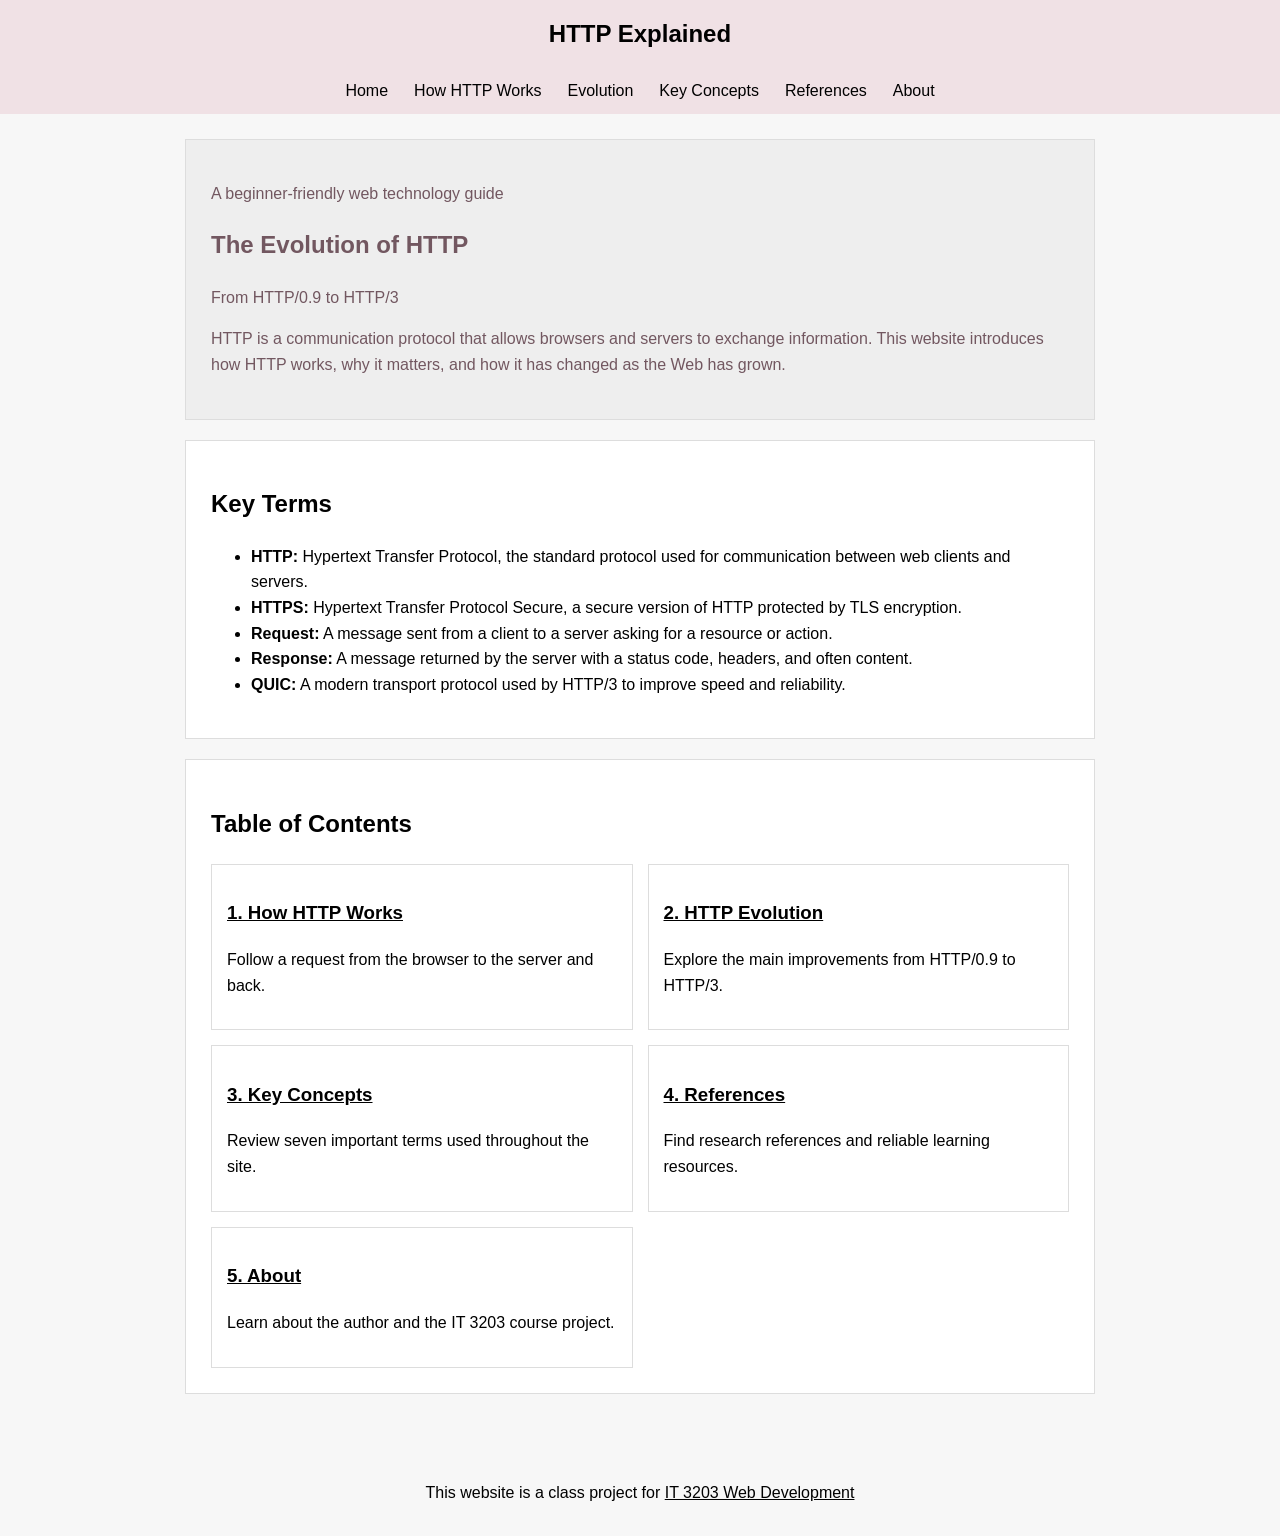
<file: index.html>
<!DOCTYPE html>
<html lang="en">
    <head>
        <meta charset="UTF-8">
        <meta name="viewport"
              content="width=device-width, initial-scale=1.0">
        <title>Home | HTTP Explained</title>
        <link rel="stylesheet" href="style.css">
    </head>

    <body>
        <!-- Website header-->
         <header class="site-header">
            <div class="container header-inner">
                <a class="brand" href="index.html">
                    HTTP Explained
                </a>

                <!-- Navigation -->
                 <nav>
                    <ul class="nav-list">
                        <li><a href="index.html">Home</a></li>
                        <li><a href="how-http-works.html">How HTTP Works</a></li>
                        <li><a href="http-evolution.html">Evolution</a></li>
                        <li><a href="key-concepts.html">Key Concepts</a></li>
                        <li><a href="references.html">References</a></li>
                        <li><a href="about.html">About</a></li>
                    </ul>
                </nav>

            </div>
        </header>

        <!-- Main content of this page -->
         <main id="main-content" class="container">
            <section class="hero">
                <p class="eyebrow">A beginner-friendly web technology guide</p>
                <h1>The Evolution of HTTP</h1>
                <p class="hero-lead">From HTTP/0.9 to HTTP/3</p>
                <p>HTTP is a communication protocol that allows browsers and servers to exchange information.
                   This website introduces how HTTP works, why it matters, and how it has changed as the Web has grown.
                </p>
            </section>

            <section class="content-section">
                <h2>Key Terms</h2>

                <ul class="key-terms-list">
                    <li><strong>HTTP:</strong> Hypertext Transfer Protocol, the standard protocol used for communication between web clients and servers.</li>

                    <li><strong>HTTPS:</strong> Hypertext Transfer Protocol Secure, a secure version of HTTP protected by TLS encryption.</li>

                    <li><strong>Request:</strong> A message sent from a client to a server asking for a resource or action.</li>

                    <li><strong>Response:</strong> A message returned by the server with a status code, headers, and often content.</li>

                    <li><strong>QUIC:</strong> A modern transport protocol used by HTTP/3 to improve speed and reliability.</li>
                </ul>
            </section>

            <section class="content-section">
                <h2>Table of Contents</h2>
                <div class="card-grid">
                    <article class="card">
                        <h3><a href="how-http-works.html">1. How HTTP Works</a>
                        </h3>
                        <p>Follow a request from the browser to the server and back.
                        </p>
                    </article>
                    <article class="card">
                        <h3><a href="http-evolution.html">2. HTTP Evolution</a></h3>
                        <p>Explore the main improvements from HTTP/0.9 to HTTP/3.</p>
                    </article>
                    <article class="card">
                        <h3><a href="key-concepts.html">3. Key Concepts</a></h3>
                        <p>Review seven important terms used throughout the site.</p>
                    </article>
                    <article class="card">
                        <h3><a href="references.html">4. References</a></h3>
                        <p>Find research references and reliable learning resources.</p>
                    </article>
                    <article class="card">
                        <h3><a href="about.html">5. About</a></h3>
                        <p>Learn about the author and the IT 3203 course project.</p>
                    </article>
                </div>
            </section>
         </main>


        

        <!-- website footer-->
        <footer class="site-footer">
            <div class="container">
                <p>
                    This website is a class project for
                    <a href="https://ksuweb.github.io/IT3203">
                        IT 3203 Web Development
                    </a>
                </p>
            </div>
        </footer>


    </body>

</html>
</file>
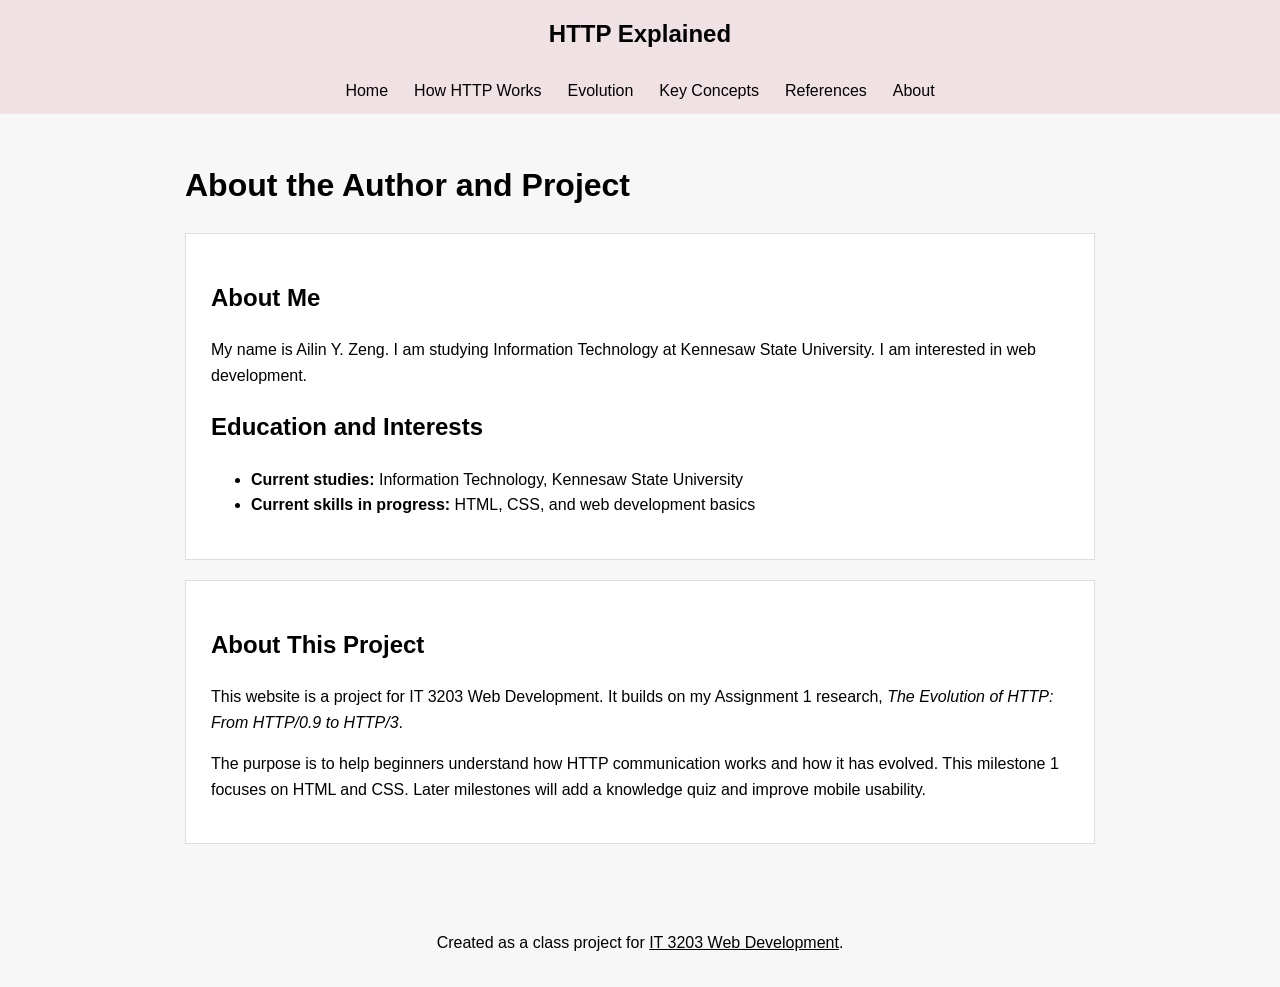
<file: about.html>
<!DOCTYPE html>
<html lang="en">
<head>
  <meta charset="UTF-8">
  <meta name="viewport" content="width=device-width, initial-scale=1.0">
  <meta name="description" content="About the author and the IT 3203 web development project.">
  <title>About | HTTP Explained</title>
  <link rel="stylesheet" href="style.css">
</head>
<body>
  <!-- Navigation -->
  <header class="site-header">
    <div class="container header-inner">
      <a class="brand" href="index.html">HTTP Explained</a>
      <nav>
        <ul class="nav-list">
          <li><a href="index.html">Home</a></li>
          <li><a href="how-http-works.html">How HTTP Works</a></li>
          <li><a href="http-evolution.html">Evolution</a></li>
          <li><a href="key-concepts.html">Key Concepts</a></li>
          <li><a href="references.html">References</a></li>
          <li><a href="about.html" aria-current="page">About</a></li>
        </ul>
      </nav>
    </div>
  </header>

  <!-- Main content of this page -->
  <main id="main-content" class="container">
<h1>About the Author and Project</h1>
    <section class="content-section">
      <h2>About Me</h2>
      <p>My name is Ailin Y. Zeng. I am studying Information Technology at
        Kennesaw State University.
        I am interested in web development.</p>

      <h2>Education and Interests</h2>
      <ul class="simple-list">
        <li><strong>Current studies:</strong> Information Technology, Kennesaw State University</li>
        <li><strong>Current skills in progress:</strong> HTML, CSS, and web development basics</li>
      </ul>
    </section>

    <section class="content-section">
      <h2>About This Project</h2>
      <p>This website is a project for IT 3203 Web Development.
        It builds on my Assignment 1 research, <em>The Evolution of HTTP: From HTTP/0.9 to HTTP/3</em>.</p>
      <p>The purpose is to help beginners understand how HTTP communication works and
        how it has evolved. This milestone 1 focuses on HTML and CSS.
        Later milestones will add a knowledge quiz and improve mobile usability.</p>
    </section>
  </main>

  <!-- website footer-->
  <footer class="site-footer">
    <div class="container">
      <p>Created as a class project for
        <a href="https://ksuweb.github.io/IT3203/">IT 3203 Web Development</a>.
      </p>
    </div>
  </footer>
</body>
</html>
</file>
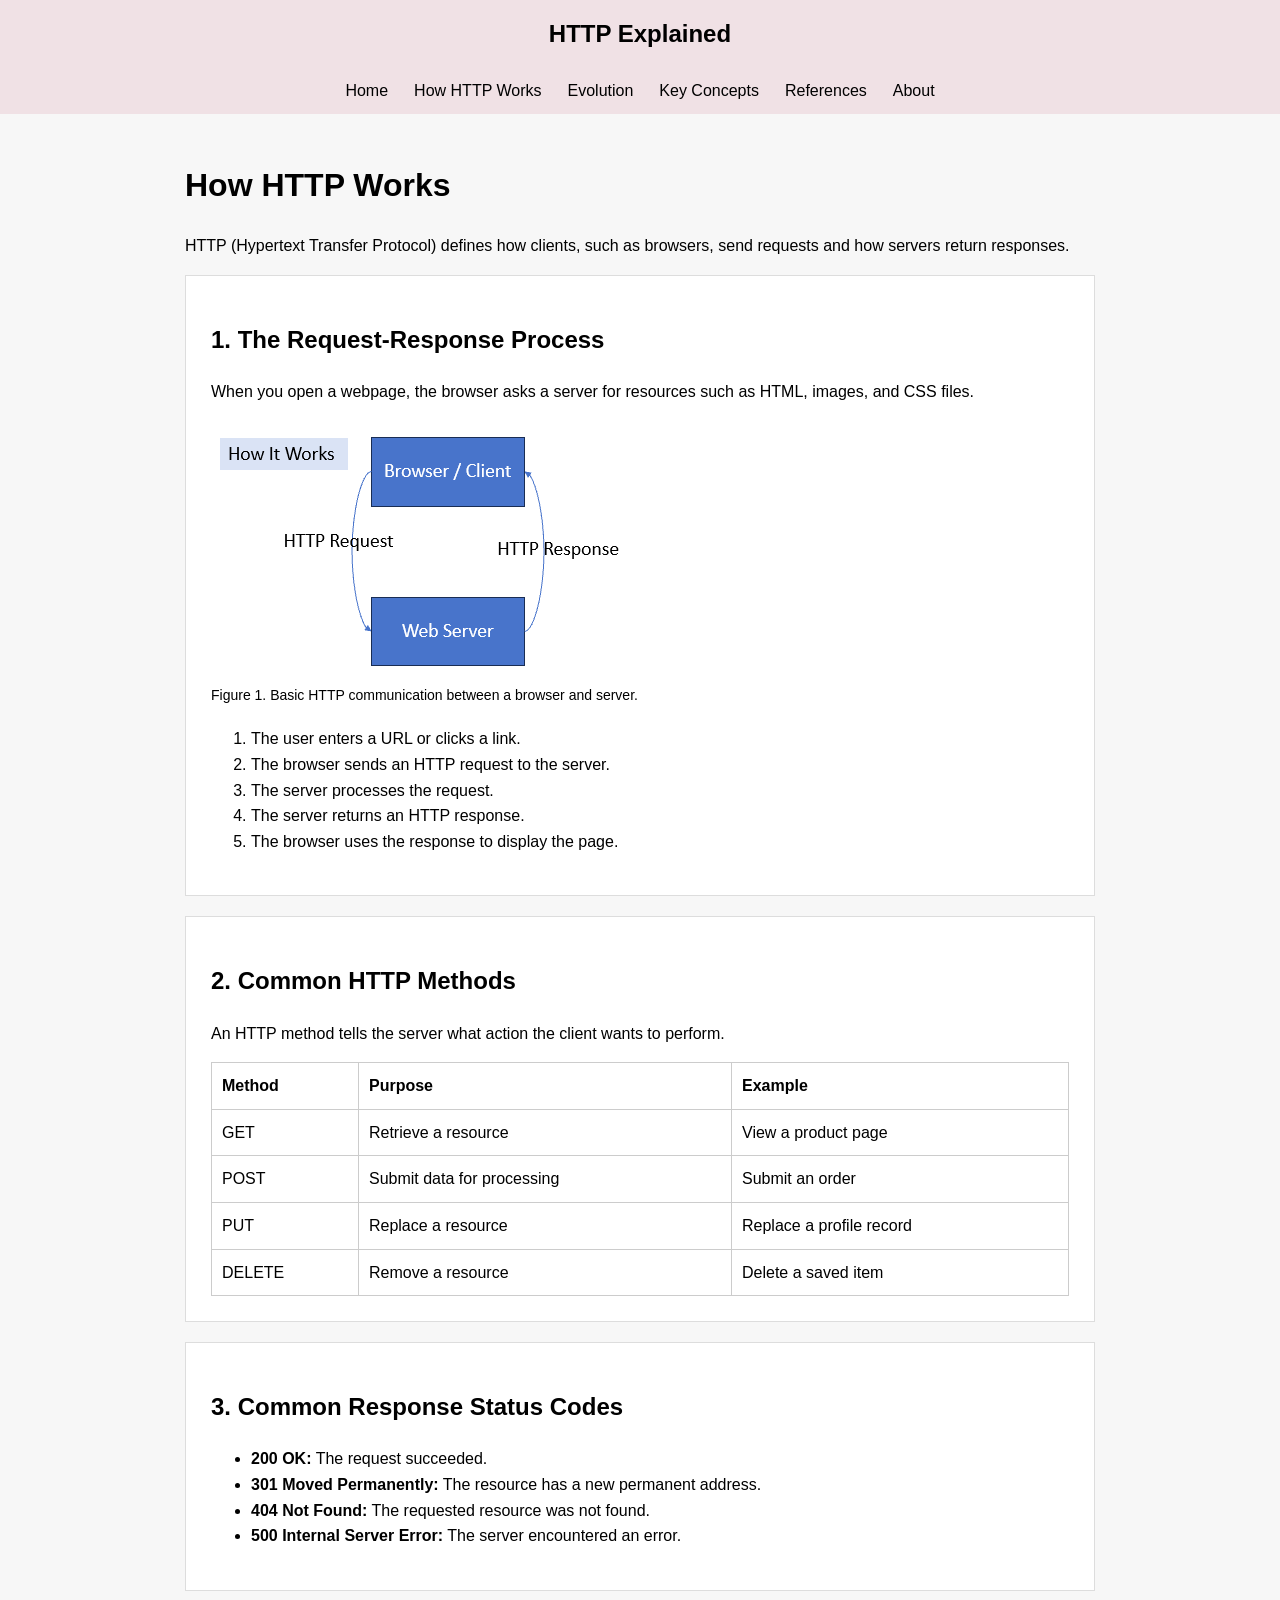
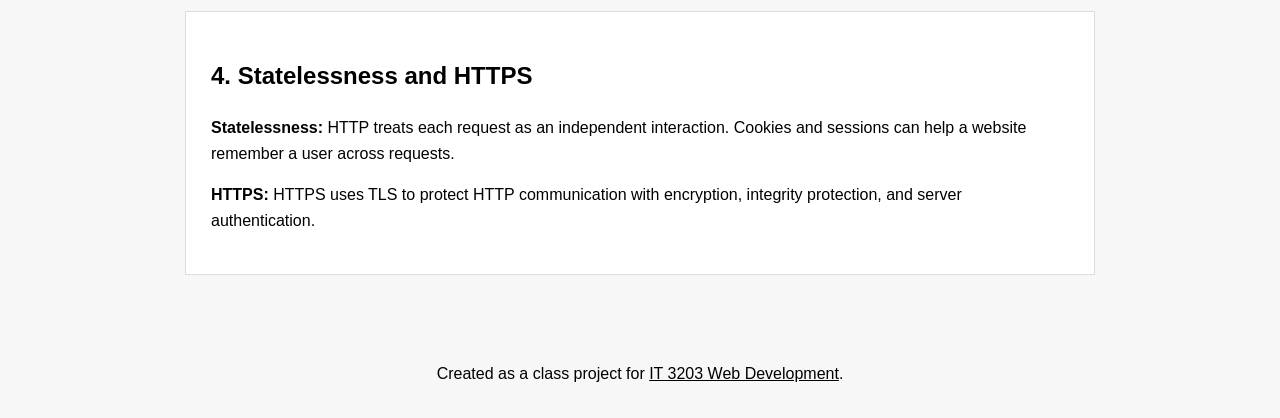
<file: how-http-works.html>
<!DOCTYPE html>
<html lang="en">
<head>
  <meta charset="UTF-8">
  <meta name="viewport" content="width=device-width, initial-scale=1.0">
  <meta name="description" content="HTTP requests, responses, common methods, status codes and HTTPS.">
  <title>How HTTP Works | HTTP Explained</title>
  <link rel="stylesheet" href="style.css">
</head>
<body>
  
  <!-- Navigation -->
  <header class="site-header">
    <div class="container header-inner">
      <a class="brand" href="index.html">HTTP Explained</a>
      <nav>
        <ul class="nav-list">
          <li><a href="index.html">Home</a></li>
          <li><a href="how-http-works.html" aria-current="page">How HTTP Works</a></li>
          <li><a href="http-evolution.html">Evolution</a></li>
          <li><a href="key-concepts.html">Key Concepts</a></li>
          <li><a href="references.html">References</a></li>
          <li><a href="about.html">About</a></li>
        </ul>
      </nav>
    </div>
  </header>

  <!-- Main content of this page -->
  <main id="main-content" class="container">
    <h1>How HTTP Works</h1>
    <p class="page-intro">HTTP (Hypertext Transfer Protocol) defines how clients, such as browsers,
      send requests and how servers return responses.</p>

    <section class="content-section">
      <h2>1. The Request-Response Process</h2>
      <p>When you open a webpage, the browser asks a server for resources such as HTML, images, and CSS files.</p>
      <figure>
        <img src="images/http-process.png" width="430" height="252"
          alt="A browser sends an HTTP request to a web server, and the server sends an HTTP response back.">
        <figcaption>Figure 1. Basic HTTP communication between a browser and server.</figcaption>
      </figure>
      <ol class="step-list">
        <li>The user enters a URL or clicks a link.</li>
        <li>The browser sends an HTTP request to the server.</li>
        <li>The server processes the request.</li>
        <li>The server returns an HTTP response.</li>
        <li>The browser uses the response to display the page.</li>
      </ol>
    </section>

    <section class="content-section">
      <h2>2. Common HTTP Methods</h2>
      <p>An HTTP method tells the server what action the client wants to perform.</p>
      <div class="table-scroll">
        <table>
          <thead><tr><th scope="col">Method</th><th scope="col">Purpose</th><th scope="col">Example</th></tr></thead>
          <tbody>
            <tr><td>GET</td><td>Retrieve a resource</td><td>View a product page</td></tr>
            <tr><td>POST</td><td>Submit data for processing</td><td>Submit an order</td></tr>
            <tr><td>PUT</td><td>Replace a resource</td><td>Replace a profile record</td></tr>
            <tr><td>DELETE</td><td>Remove a resource</td><td>Delete a saved item</td></tr>
          </tbody>
        </table>
      </div>
    </section>

    <section class="content-section">
      <h2>3. Common Response Status Codes</h2>
      <ul class="simple-list">
        <li><strong>200 OK:</strong> The request succeeded.</li>
        <li><strong>301 Moved Permanently:</strong> The resource has a new permanent address.</li>
        <li><strong>404 Not Found:</strong> The requested resource was not found.</li>
        <li><strong>500 Internal Server Error:</strong> The server encountered an error.</li>
      </ul>
    </section>

    <section class="content-section">
      <h2>4. Statelessness and HTTPS</h2>
      <p><strong>Statelessness:</strong> HTTP treats each request as an independent interaction.
        Cookies and sessions can help a website remember a user across requests.</p>
      <p><strong>HTTPS:</strong> HTTPS uses TLS to protect HTTP communication with encryption,
        integrity protection, and server authentication.</p>
    </section>
  </main>

  <!-- website footer-->
  <footer class="site-footer">
    <div class="container">
      <p>Created as a class project for
        <a href="https://ksuweb.github.io/IT3203/">IT 3203 Web Development</a>.
      </p>
    </div>
  </footer>
</body>
</html>
</file>
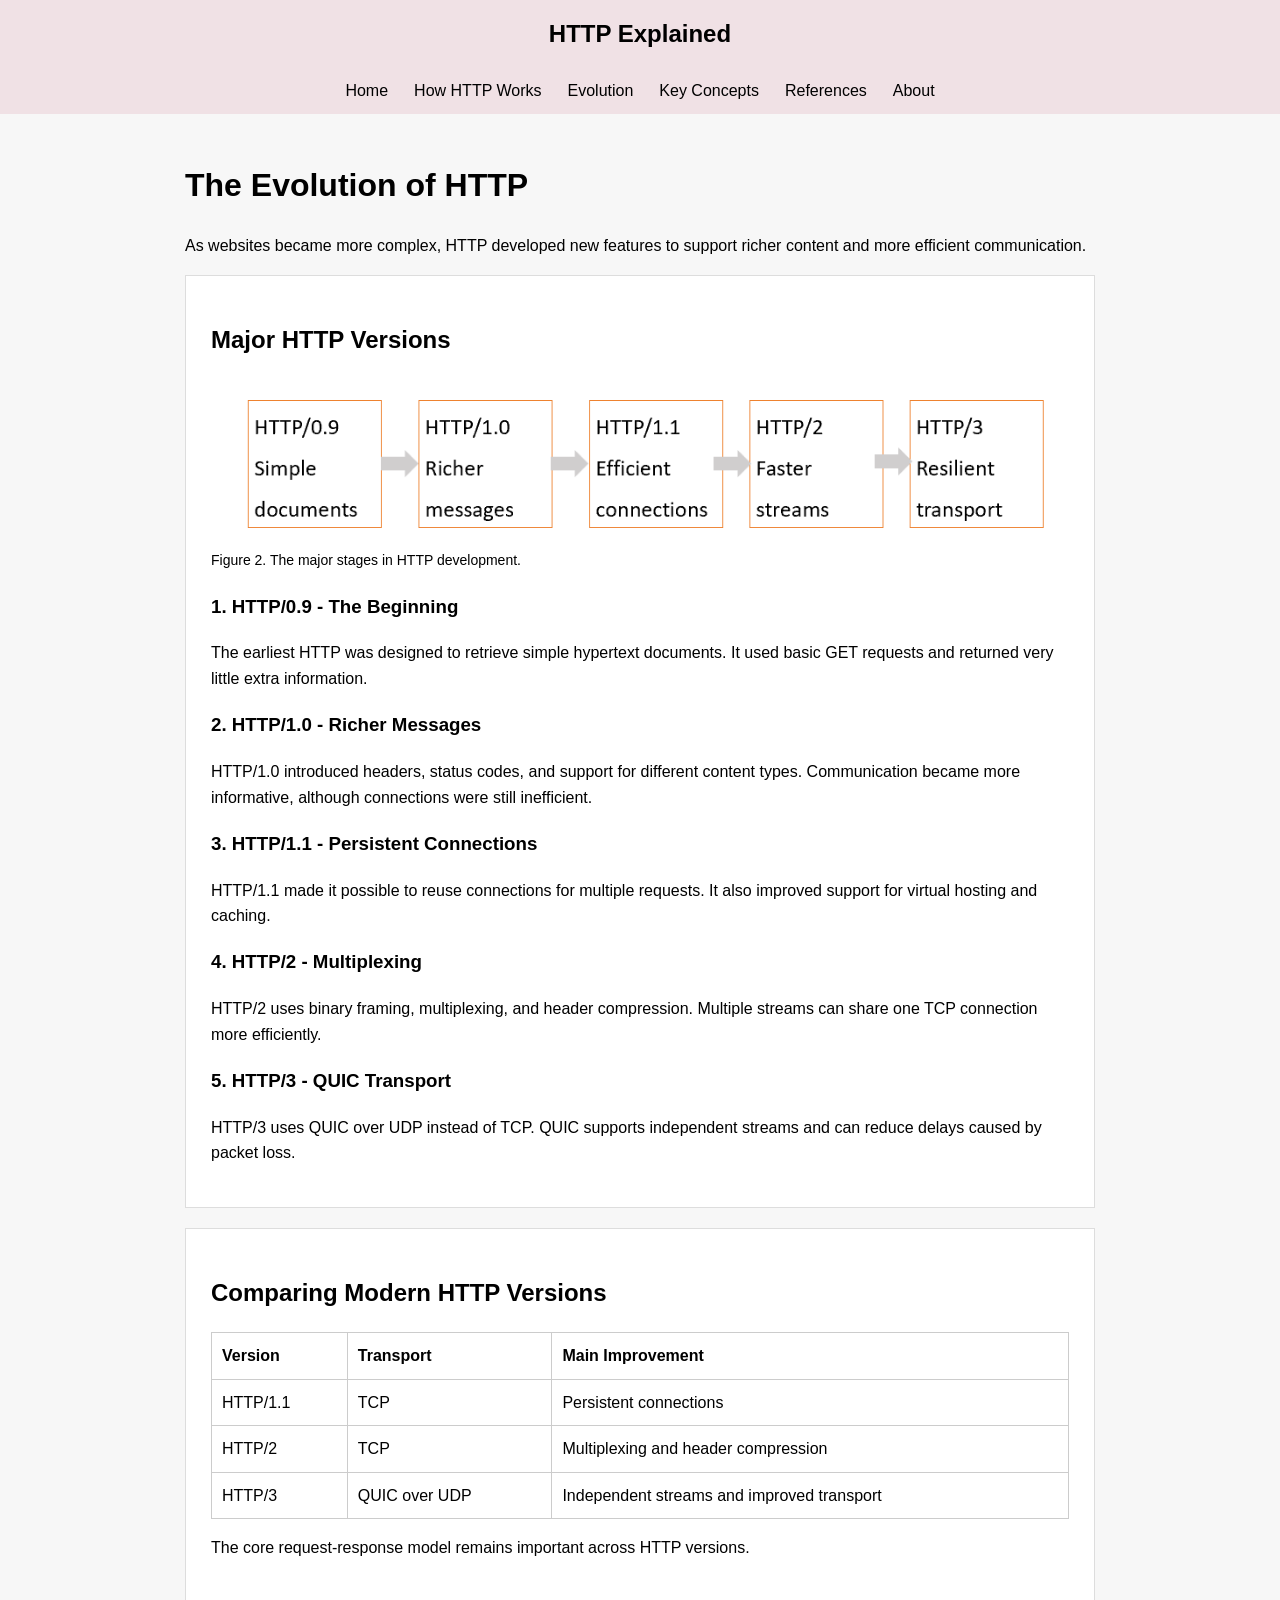
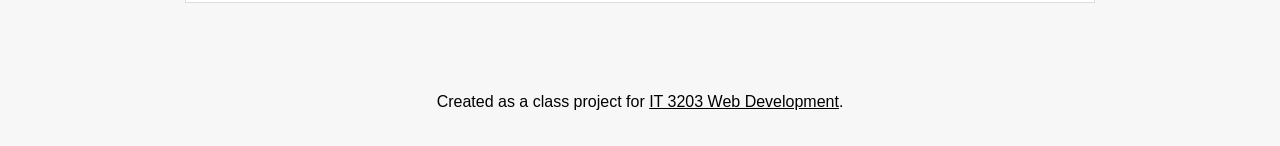
<file: http-evolution.html>
<!DOCTYPE html>
<html lang="en">
<head>
  <meta charset="UTF-8">
  <meta name="viewport" content="width=device-width, initial-scale=1.0">
  <meta name="description" content="A concise history of HTTP versions from HTTP/0.9 to HTTP/3.">
  <title>HTTP Evolution | HTTP Explained</title>
  <link rel="stylesheet" href="style.css">
</head>
<body>
  <!-- Navigation -->
  <header class="site-header">
    <div class="container header-inner">
      <a class="brand" href="index.html">HTTP Explained</a>
      <nav>
        <ul class="nav-list">
          <li><a href="index.html">Home</a></li>
          <li><a href="how-http-works.html">How HTTP Works</a></li>
          <li><a href="http-evolution.html" aria-current="page">Evolution</a></li>
          <li><a href="key-concepts.html">Key Concepts</a></li>
          <li><a href="references.html">References</a></li>
          <li><a href="about.html">About</a></li>
        </ul>
      </nav>
    </div>
  </header>

  <!-- Main content of this page -->
  <main id="main-content" class="container">
    <h1>The Evolution of HTTP</h1>
    <p class="page-intro">As websites became more complex, HTTP developed new features to
      support richer content and more efficient communication.</p>

    <section class="content-section">
      <h2>Major HTTP Versions</h2>
      <figure>
        <img src="images/http-timeline.png" width="1200" height="310"
          alt="Timeline showing HTTP/0.9, HTTP/1.0, HTTP/1.1, HTTP/2, and HTTP/3 in order.">
        <figcaption>Figure 2. The major stages in HTTP development.</figcaption>
      </figure>

      <div class="version-list">
        <article class="version">
          <h3>1. HTTP/0.9 - The Beginning</h3>
          <p>The earliest HTTP was designed to retrieve simple hypertext documents.
            It used basic GET requests and returned very little extra information.</p>
        </article>
        <article class="version">
          <h3>2. HTTP/1.0 - Richer Messages</h3>
          <p>HTTP/1.0 introduced headers, status codes, and support for different content types.
            Communication became more informative, although connections were still inefficient.</p>
        </article>
        <article class="version">
          <h3>3. HTTP/1.1 - Persistent Connections</h3>
          <p>HTTP/1.1 made it possible to reuse connections for multiple requests.
            It also improved support for virtual hosting and caching.</p>
        </article>
        <article class="version">
          <h3>4. HTTP/2 - Multiplexing</h3>
          <p>HTTP/2 uses binary framing, multiplexing, and header compression.
            Multiple streams can share one TCP connection more efficiently.</p>
        </article>
        <article class="version">
          <h3>5. HTTP/3 - QUIC Transport</h3>
          <p>HTTP/3 uses QUIC over UDP instead of TCP.
            QUIC supports independent streams and can reduce delays caused by packet loss.</p>
        </article>
      </div>
    </section>

    <section class="content-section">
      <h2>Comparing Modern HTTP Versions</h2>
      <div class="table-scroll">
        <table>
          <thead><tr><th scope="col">Version</th><th scope="col">Transport</th><th scope="col">Main Improvement</th></tr></thead>
          <tbody>
            <tr><td>HTTP/1.1</td><td>TCP</td><td>Persistent connections</td></tr>
            <tr><td>HTTP/2</td><td>TCP</td><td>Multiplexing and header compression</td></tr>
            <tr><td>HTTP/3</td><td>QUIC over UDP</td><td>Independent streams and improved transport</td></tr>
          </tbody>
        </table>
      </div>
      <p class="note">The core request-response model remains important across HTTP versions.</p>
    </section>
  </main>

  <!-- website footer-->
  <footer class="site-footer">
    <div class="container">
      <p>Created as a class project for
        <a href="https://ksuweb.github.io/IT3203/">IT 3203 Web Development</a>.
      </p>
    </div>
  </footer>
</body>
</html>
</file>
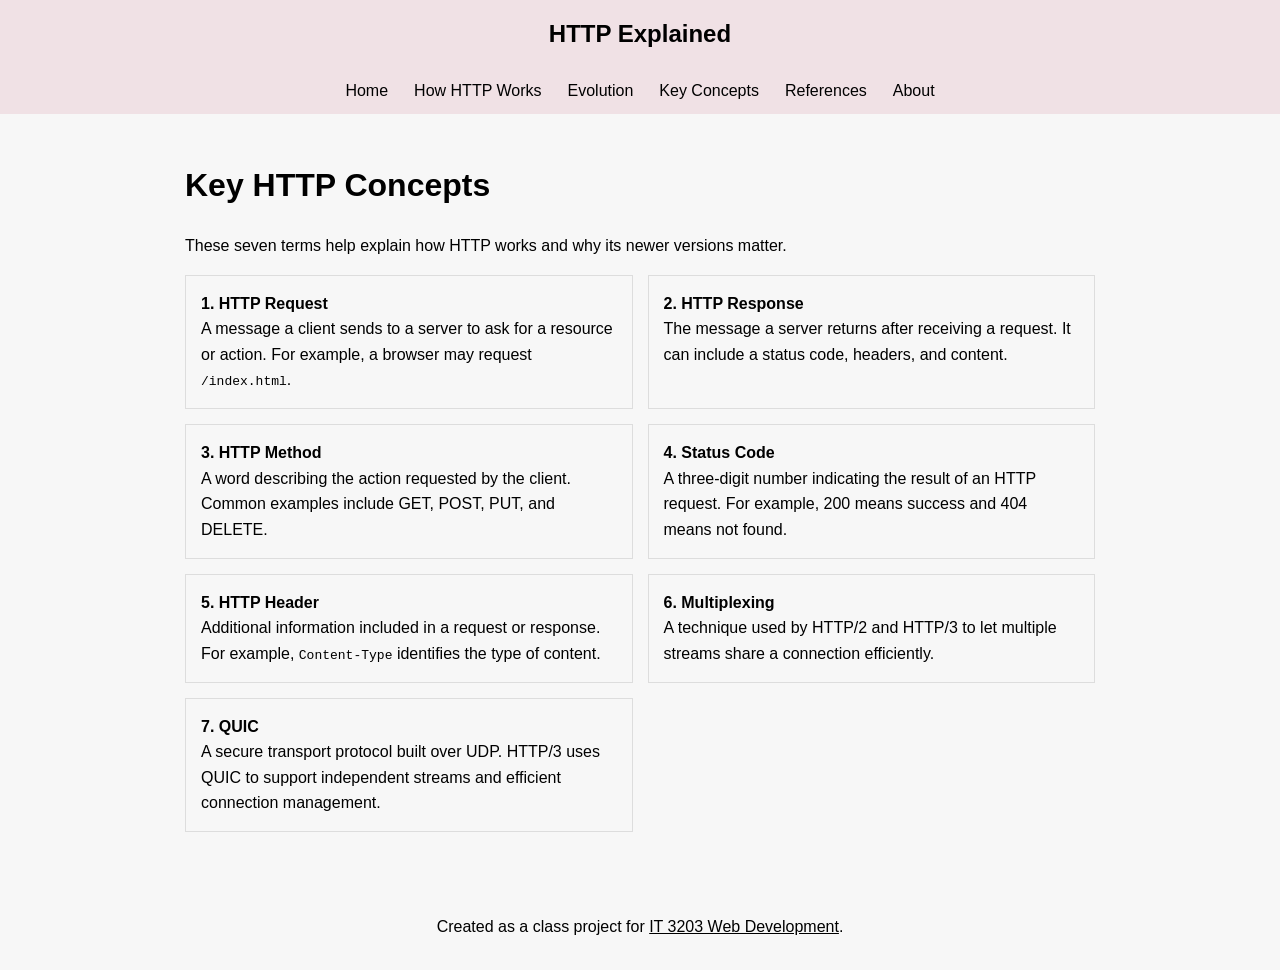
<file: key-concepts.html>
<!DOCTYPE html>
<html lang="en">
<head>
  <meta charset="UTF-8">
  <meta name="viewport" content="width=device-width, initial-scale=1.0">
  <meta name="description" content="Seven beginner-friendly HTTP technology concepts.">
  <title>Key Concepts | HTTP Explained</title>
  <link rel="stylesheet" href="style.css">
</head>
<body>
  <!-- Navigation -->
  <header class="site-header">
    <div class="container header-inner">
      <a class="brand" href="index.html">HTTP Explained</a>
      <nav>
        <ul class="nav-list">
          <li><a href="index.html">Home</a></li>
          <li><a href="how-http-works.html">How HTTP Works</a></li>
          <li><a href="http-evolution.html">Evolution</a></li>
          <li><a href="key-concepts.html" aria-current="page">Key Concepts</a></li>
          <li><a href="references.html">References</a></li>
          <li><a href="about.html">About</a></li>
        </ul>
      </nav>
    </div>
  </header>

  <!-- Main content of this page -->
  <main id="main-content" class="container">
    <h1>Key HTTP Concepts</h1>
    <p class="page-intro">These seven terms help explain how HTTP works and why its newer versions matter.</p>

    <!-- Description lists -->
    <dl class="concept-grid">
      <div class="concept">
        <dt>1. HTTP Request</dt>
        <dd>A message a client sends to a server to ask for a resource or action.
          For example, a browser may request <code>/index.html</code>.</dd>
      </div>
      <div class="concept">
        <dt>2. HTTP Response</dt>
        <dd>The message a server returns after receiving a request.
          It can include a status code, headers, and content.</dd>
      </div>
      <div class="concept">
        <dt>3. HTTP Method</dt>
        <dd>A word describing the action requested by the client.
          Common examples include GET, POST, PUT, and DELETE.</dd>
      </div>
      <div class="concept">
        <dt>4. Status Code</dt>
        <dd>A three-digit number indicating the result of an HTTP request.
          For example, 200 means success and 404 means not found.</dd>
      </div>
      <div class="concept">
        <dt>5. HTTP Header</dt>
        <dd>Additional information included in a request or response.
          For example, <code>Content-Type</code> identifies the type of content.</dd>
      </div>
      <div class="concept">
        <dt>6. Multiplexing</dt>
        <dd>A technique used by HTTP/2 and HTTP/3 to let multiple streams
          share a connection efficiently.</dd>
      </div>
      <div class="concept">
        <dt>7. QUIC</dt>
        <dd>A secure transport protocol built over UDP. HTTP/3 uses QUIC
          to support independent streams and efficient connection management.</dd>
      </div>
    </dl>
  </main>

  <!-- website footer-->
  <footer class="site-footer">
    <div class="container">
      <p>Created as a class project for
        <a href="https://ksuweb.github.io/IT3203/">IT 3203 Web Development</a>.
      </p>
    </div>
  </footer>
</body>
</html>
</file>
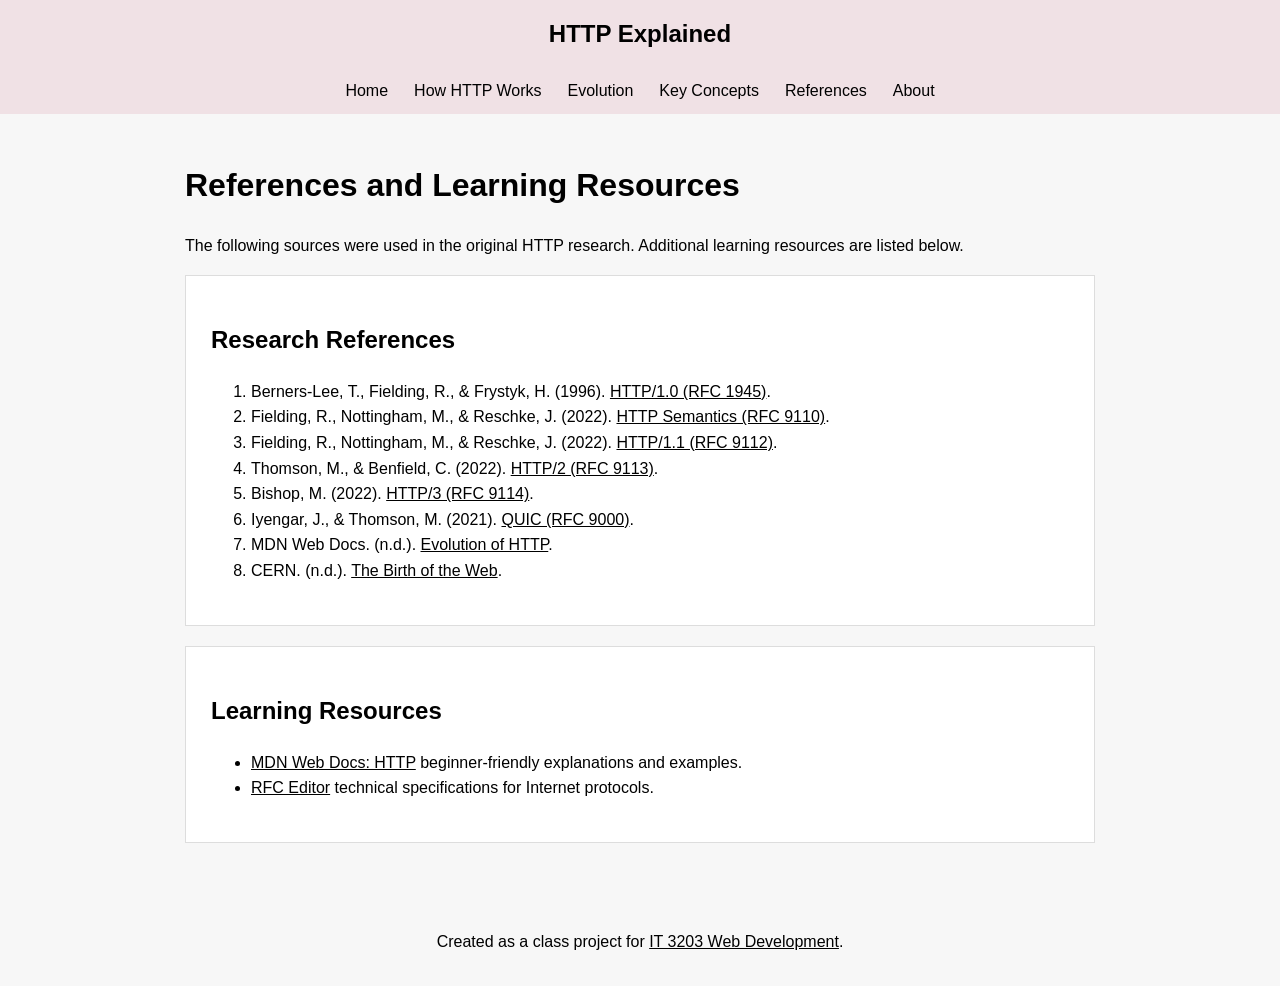
<file: references.html>
<!DOCTYPE html>
<html lang="en">
<head>
  <meta charset="UTF-8">
  <meta name="viewport" content="width=device-width, initial-scale=1.0">
  <meta name="description" content="Research references and learning resources for HTTP.">
  <title>References | HTTP Explained</title>
  <link rel="stylesheet" href="style.css">
</head>
<body>
  <!-- Navigation -->
  <header class="site-header">
    <div class="container header-inner">
      <a class="brand" href="index.html">HTTP Explained</a>
      <nav>
        <ul class="nav-list">
          <li><a href="index.html">Home</a></li>
          <li><a href="how-http-works.html">How HTTP Works</a></li>
          <li><a href="http-evolution.html">Evolution</a></li>
          <li><a href="key-concepts.html">Key Concepts</a></li>
          <li><a href="references.html" aria-current="page">References</a></li>
          <li><a href="about.html">About</a></li>
        </ul>
      </nav>
    </div>
  </header>

  <!-- Main content of this page -->
  <main id="main-content" class="container">
    <h1>References and Learning Resources</h1>
    <p class="page-intro">The following sources were used in the original HTTP research.
      Additional learning resources are listed below.</p>

    <section class="content-section">
      <h2>Research References</h2>
      <ol class="reference-list">
        <li>Berners-Lee, T., Fielding, R., &amp; Frystyk, H. (1996).
          <a href="https://www.rfc-editor.org/info/rfc1945">HTTP/1.0 (RFC 1945)</a>.</li>
        <li>Fielding, R., Nottingham, M., &amp; Reschke, J. (2022).
          <a href="https://www.rfc-editor.org/rfc/rfc9110.html">HTTP Semantics (RFC 9110)</a>.</li>
        <li>Fielding, R., Nottingham, M., &amp; Reschke, J. (2022).
          <a href="https://www.rfc-editor.org/rfc/rfc9112.html">HTTP/1.1 (RFC 9112)</a>.</li>
        <li>Thomson, M., &amp; Benfield, C. (2022).
          <a href="https://www.rfc-editor.org/info/rfc9113/">HTTP/2 (RFC 9113)</a>.</li>
        <li>Bishop, M. (2022).
          <a href="https://www.rfc-editor.org/rfc/rfc9114.html">HTTP/3 (RFC 9114)</a>.</li>
        <li>Iyengar, J., &amp; Thomson, M. (2021).
          <a href="https://www.rfc-editor.org/rfc/rfc9000.html">QUIC (RFC 9000)</a>.</li>
        <li>MDN Web Docs. (n.d.).
          <a href="https://developer.mozilla.org/en-US/docs/Web/HTTP/Guides/Evolution_of_HTTP">Evolution of HTTP</a>.</li>
        <li>CERN. (n.d.).
          <a href="https://home.cern/science/computing/the-birth-of-the-web/">The Birth of the Web</a>.</li>
      </ol>
    </section>

    <section class="content-section">
      <h2>Learning Resources</h2>
      <ul class="simple-list">
        <li><a href="https://developer.mozilla.org/en-US/docs/Web/HTTP">MDN Web Docs: HTTP</a>
           beginner-friendly explanations and examples.</li>
        <li><a href="https://www.rfc-editor.org/">RFC Editor</a>
           technical specifications for Internet protocols.</li>
      </ul>
    </section>
  </main>

  <!-- website footer-->
  <footer class="site-footer">
    <div class="container">
      <p>Created as a class project for
        <a href="https://ksuweb.github.io/IT3203/">IT 3203 Web Development</a>.
      </p>
    </div>
  </footer>
</body>
</html>
</file>
<file: style.css>
/* General styles */
* {
  box-sizing: border-box;
}

body {
  margin: 0;
  font-family: Arial, sans-serif;
  line-height: 1.6;
  color: black;
  background: #f7f7f7;
}

.container {
  max-width: 950px;
  margin: 0 auto;
  padding: 0 20px;
}

a {
  color: inherit;
}

/* Header and navigation */
.site-header {
  background: #f0e1e5;
}

.header-inner {
  display: flex;
  flex-direction: column;
  align-items: center;
}

.brand {
  padding: 15px;
  font-size: 24px;
  font-weight: bold;
  text-decoration: none;
}

.nav-list {
  display: flex;
  flex-wrap: wrap;
  justify-content: center;
  list-style: none;
  margin: 0;
  padding: 0;
}

.nav-list a {
  display: block;
  padding: 10px 13px;
  text-decoration: none;
}

.nav-list a:hover {
  background: #dfcbd1;
}

/* Main content */
#main-content {
  padding-top: 25px;
  padding-bottom: 35px;
}

.hero, .content-section {
  padding: 25px;
  margin-bottom: 20px;
  border: 1px solid #ddd;
}
.content-section {
  background: white;
}  

.hero {
  background: #eee;
  color: #725760;
}


/* Cards */
.card-grid, .concept-grid {
  display: grid;
  grid-template-columns: 1fr 1fr;
  gap: 15px;
}

.card, .concept {
  padding: 15px;
  border: 1px solid #ddd;
}

.concept dt {
  font-weight: bold;
}

.concept dd {
  margin: 0;
}

/* Images and tables */
figure {
  margin: 20px 0;
}

figure img {
  max-width: 100%;
  height: auto;
}

figcaption {
  font-size: 14px;
}

.table-scroll {
  overflow-x: auto;
}

table {
  width: 100%;
  border-collapse: collapse;
}

th, td {
  padding: 10px;
  border: 1px solid #ccc;
  text-align: left;
}

/* Footer */
.site-footer {
  padding: 15px;
  text-align: center;
}

/* Smaller screens */
@media (max-width: 800px) {
  .card-grid, .concept-grid {
    grid-template-columns: 1fr;
  }
}
</file>
